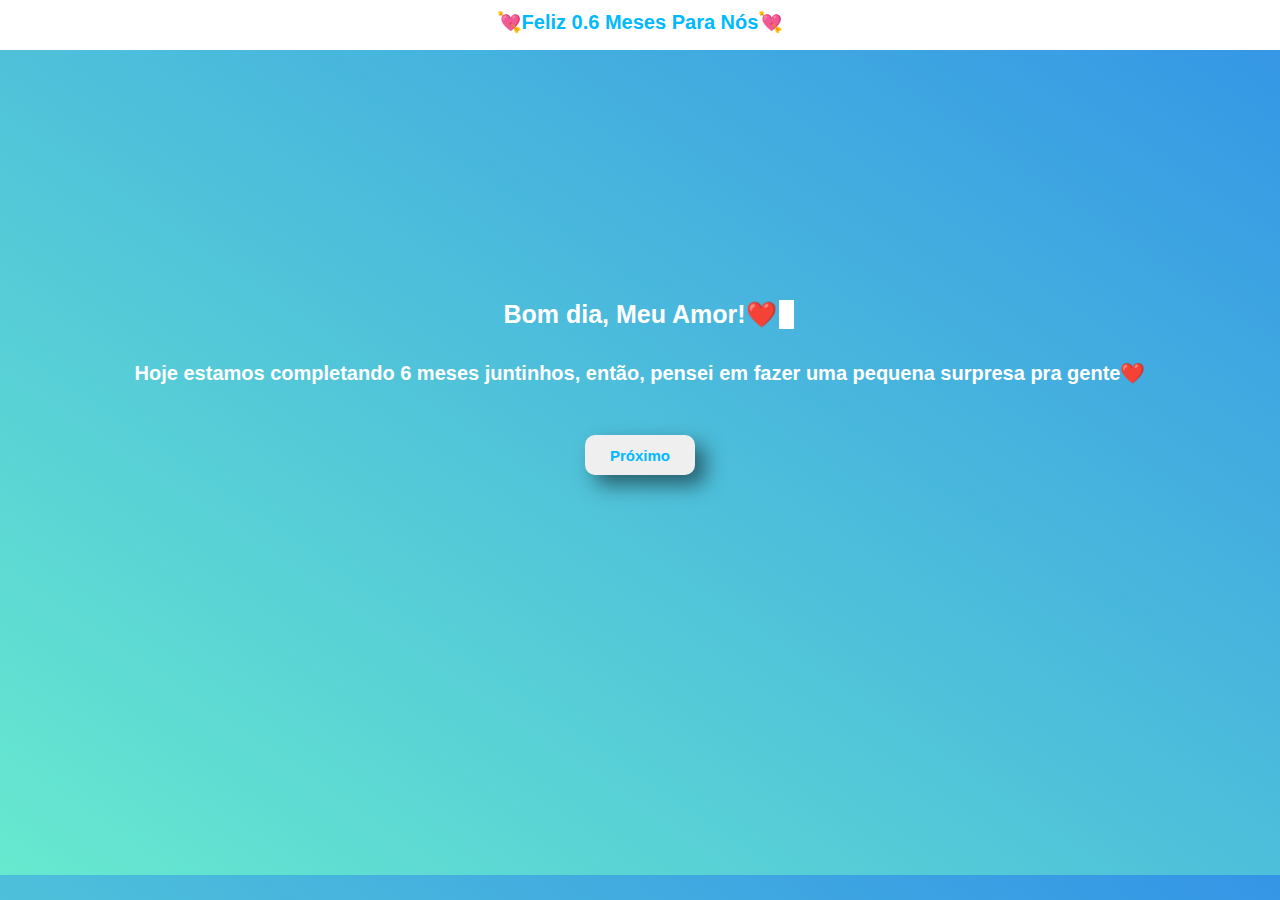
<file: index.html>
<!DOCTYPE html>
<html lang="pt-br">

<head>
    <link href="estilizacao.css" rel="stylesheet">
    <link rel="preconnect" href="https://fonts.googleapis.com">
    <link rel="preconnect" href="https://fonts.gstatic.com" crossorigin>
    <link href="https: //fonts.googleapis.com/css2? family= Roboto:wght@500 & display=swap" rel="stylesheet">
    <meta charset="UTF-8">
    <meta http-equiv="X-UA-Compatible" content="IE=edge">
    <meta name="viewport" content="width=device-width, initial-scale=1.0">
    <title>Feliz6meses</title>
</head>

<body>

    <div class="cabeca">
        <h3>💘Feliz 0.6 Meses Para Nós💘</h3>
    </div>

    <div class="inicio">
        <h1>Bom dia, Meu Amor!❤️</h1>
        <h2>Hoje estamos completando 6 meses juntinhos, então, pensei em fazer uma pequena surpresa pra gente❤️
        </h2>
    </div>

    <div class="botao1">
        <a href="index2.html"><button>Próximo</button></a>
    </div>


</body>

</html>
</file>
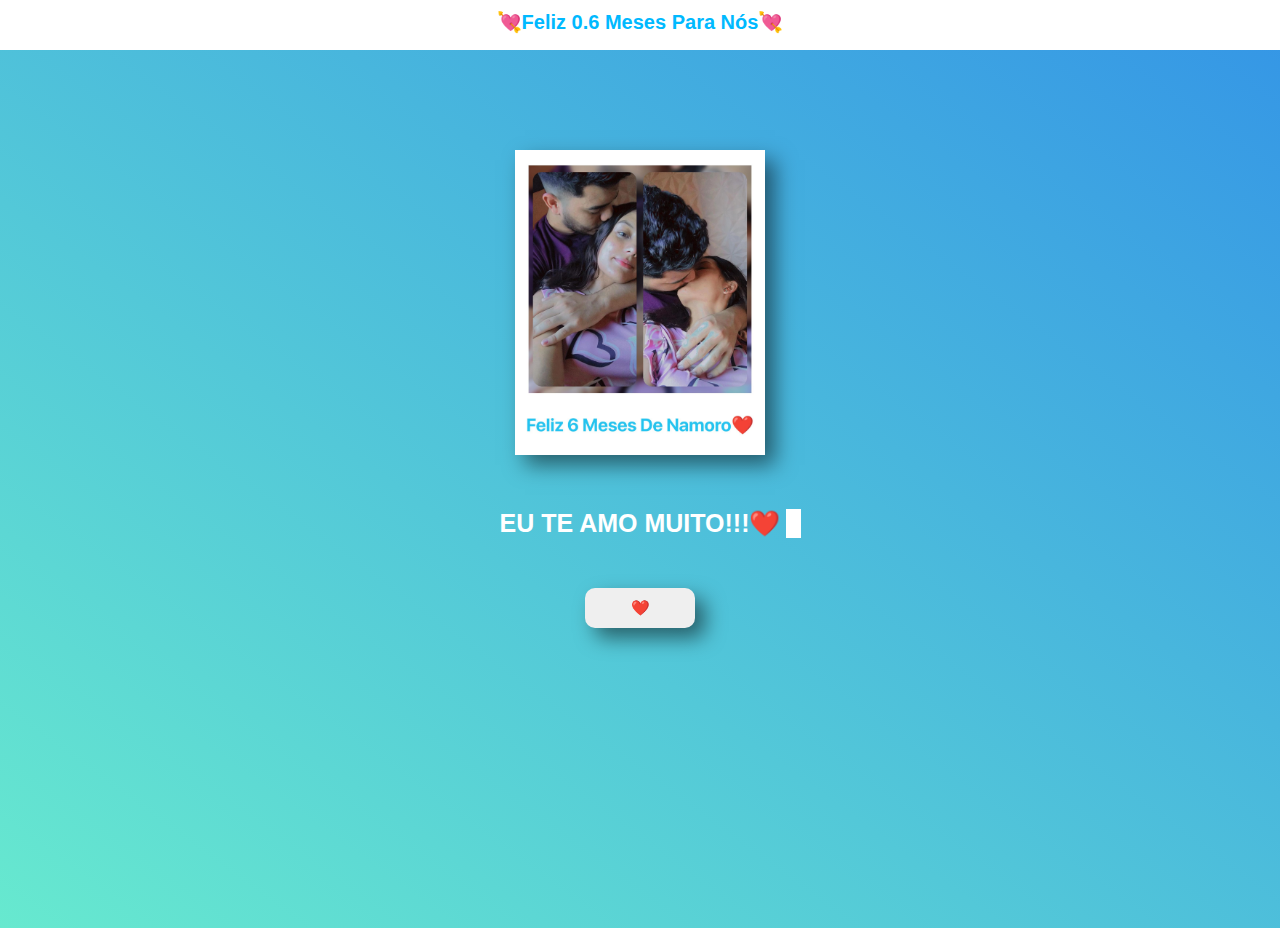
<file: index10.html>
<!DOCTYPE html>
<html lang="pt-br">

<head>
    <link href="estilizacao10.css" rel="stylesheet">
    <link rel="preconnect" href="https://fonts.googleapis.com">
    <link rel="preconnect" href="https://fonts.gstatic.com" crossorigin>
    <link href="https: //fonts.googleapis.com/css2? family= Roboto:wght@500 & display=swap" rel="stylesheet">
    <meta charset="UTF-8">
    <meta http-equiv="X-UA-Compatible" content="IE=edge">
    <meta name="viewport" content="width=device-width, initial-scale=1.0">
    <title>Feliz6meses</title>
</head>

<body>

    <div class="cabeca">
        <h3>💘Feliz 0.6 Meses Para Nós💘</h3>
    </div>

    <div class="imagem1">
        <img class="foto1" src="1664736441947.jpg" alt="">
    </div>

    <div class="inicio">
        <h1>EU TE AMO MUITO!!!❤️</h1>
    </div>

    <div class="botao1">
        <a href="index11.html"><button>❤️</button></a>
    </div>


</body>

</html>
</file>
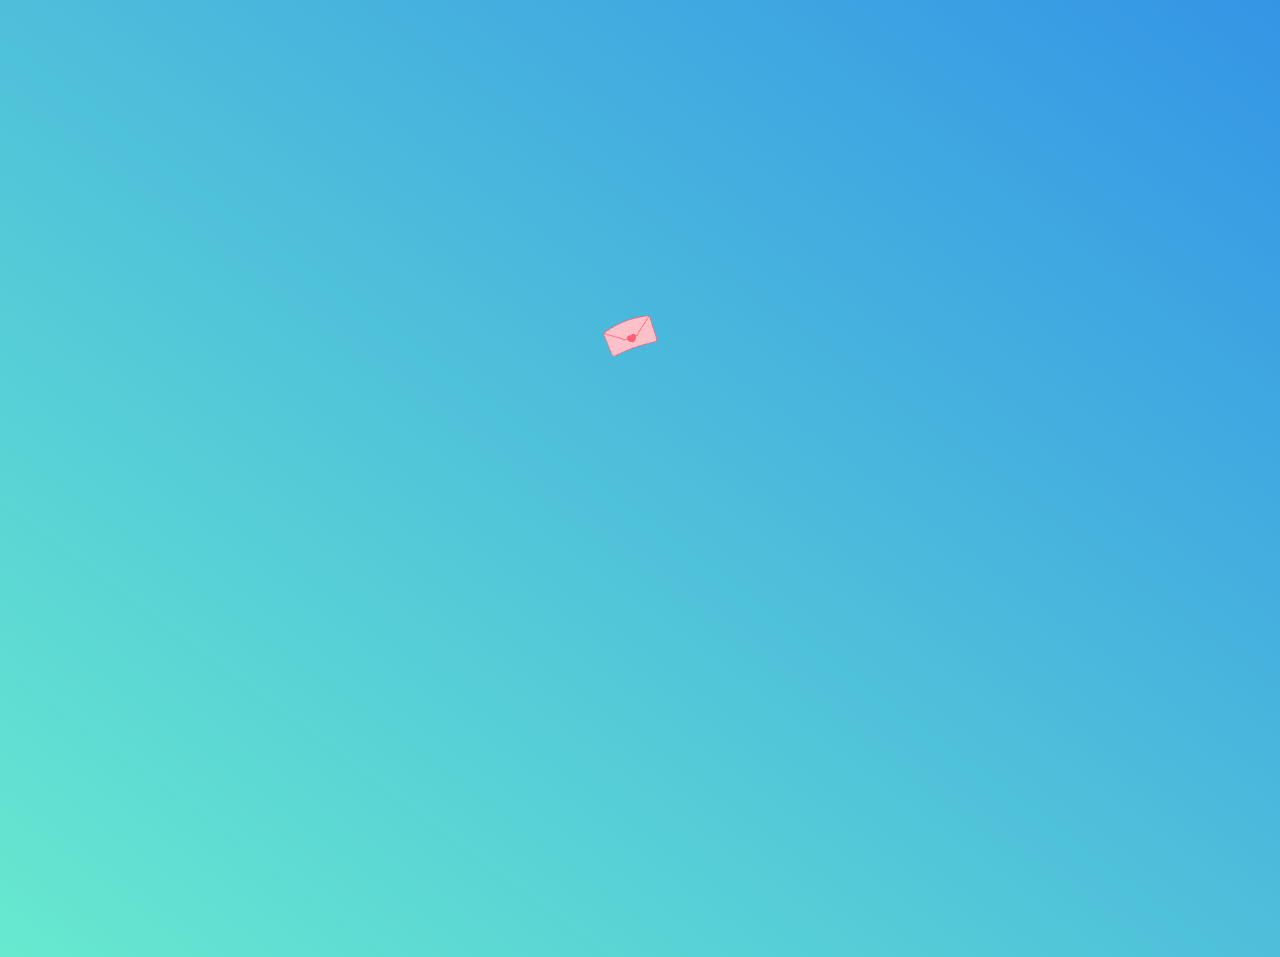
<file: index11.html>
<!DOCTYPE html>
<html lang="pt-br">

<head>
    <link href="estilizacao11.css" rel="stylesheet">
    <link rel="preconnect" href="https://fonts.googleapis.com">
    <link rel="preconnect" href="https://fonts.gstatic.com" crossorigin>
    <link href="https: //fonts.googleapis.com/css2? family= Roboto:wght@500 & display=swap" rel="stylesheet">
    <meta charset="UTF-8">
    <meta http-equiv="X-UA-Compatible" content="IE=edge">
    <meta name="viewport" content="width=device-width, initial-scale=1.0">
    <title>Feliz6meses</title>
</head>

<body>

    <div class="imagem1">
        <img class="foto1" src="2f82bb5524663e046922d08a1cdb2ddd.gif" alt="">
    </div>

</body>

</html>
</file>
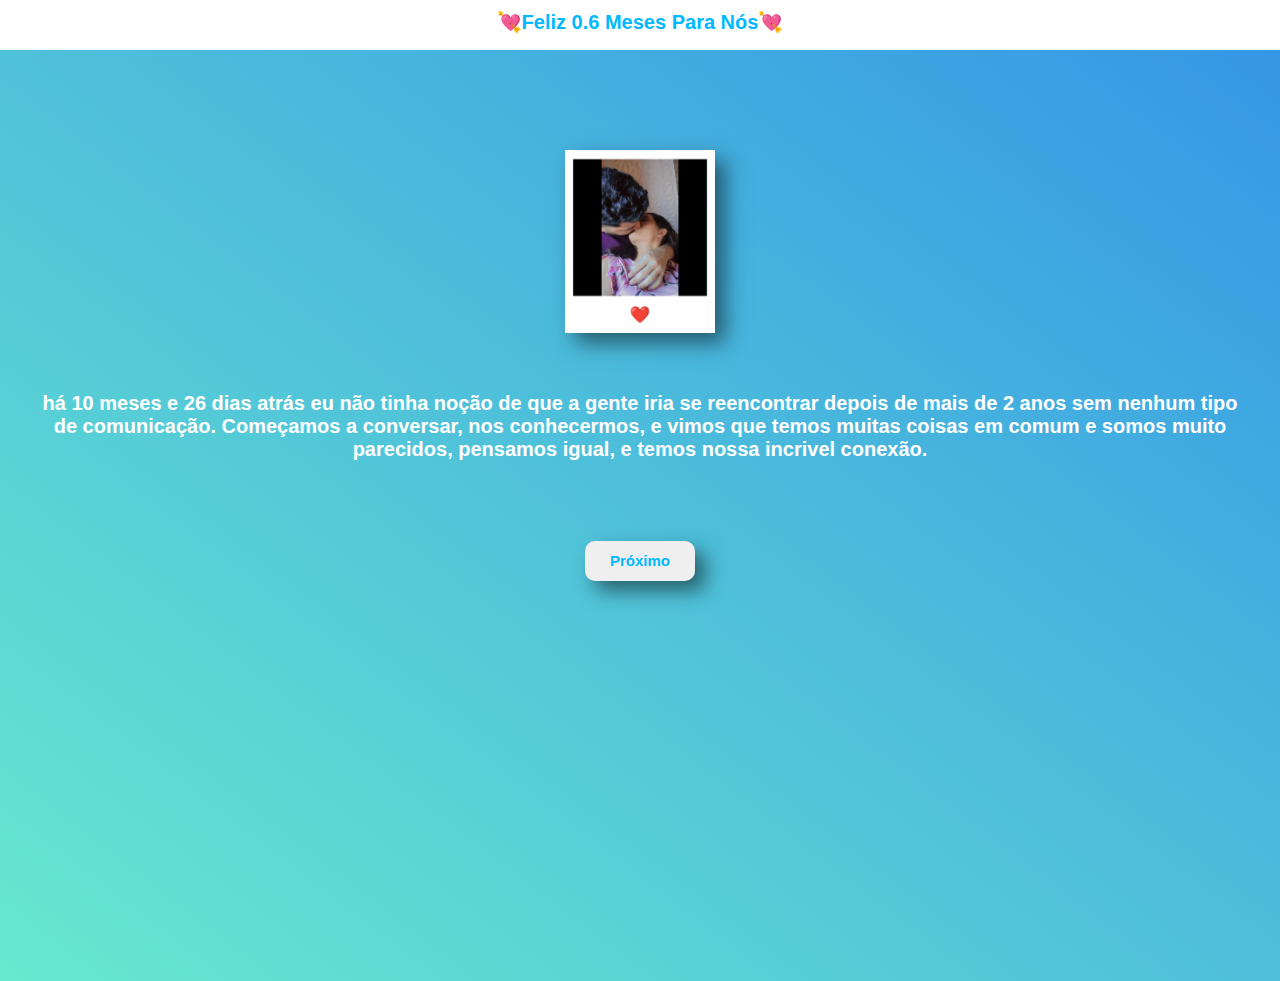
<file: index2.html>
<!DOCTYPE html>
<html lang="pt-br">

<head>
    <link href="estilizacao2.css" rel="stylesheet">
    <link rel="preconnect" href="https://fonts.googleapis.com">
    <link rel="preconnect" href="https://fonts.gstatic.com" crossorigin>
    <link href="https: //fonts.googleapis.com/css2? family= Roboto:wght@500 & display=swap" rel="stylesheet">
    <meta charset="UTF-8">
    <meta http-equiv="X-UA-Compatible" content="IE=edge">
    <meta name="viewport" content="width=device-width, initial-scale=1.0">
    <title>Feliz6meses</title>
</head>

<body>

    <div class="cabeca">
        <h3>💘Feliz 0.6 Meses Para Nós💘</h3>
    </div>

    <div class="imagem1">
        <img class="foto1" src="1663511635988.jpg" alt="">
    </div>

    <div class="inicio">
        <h1>há 10 meses e 26 dias atrás eu não tinha noção de que a gente iria se reencontrar depois de mais de 2 anos sem nenhum tipo de comunicação. Começamos a conversar, nos conhecermos, e vimos que temos muitas coisas em comum e somos muito parecidos, pensamos igual, e temos nossa incrivel conexão.</h1>
    </div>
    
    <div class="botao1">
        <a href="index3.html"><button>Próximo</button></a>
    </div>

</body>

</html>
</file>
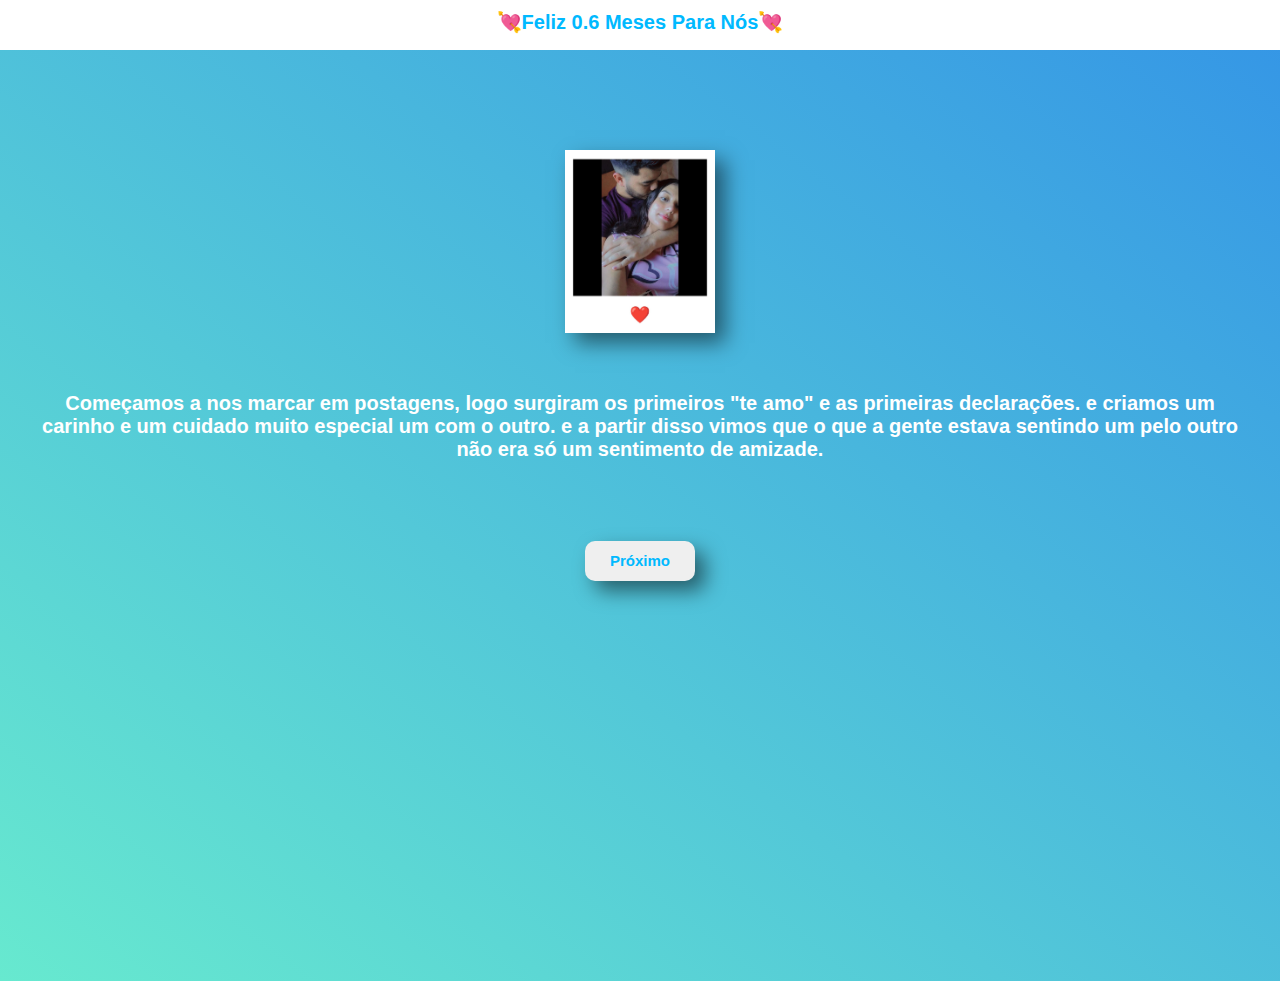
<file: index3.html>
<!DOCTYPE html>
<html lang="pt-br">

<head>
    <link href="estilizacao3.css" rel="stylesheet">
    <link rel="preconnect" href="https://fonts.googleapis.com">
    <link rel="preconnect" href="https://fonts.gstatic.com" crossorigin>
    <link href="https: //fonts.googleapis.com/css2? family= Roboto:wght@500 & display=swap" rel="stylesheet">
    <meta charset="UTF-8">
    <meta http-equiv="X-UA-Compatible" content="IE=edge">
    <meta name="viewport" content="width=device-width, initial-scale=1.0">
    <title>Feliz6meses</title>
</head>

<body>

    <div class="cabeca">
        <h3>💘Feliz 0.6 Meses Para Nós💘</h3>
    </div>

    <div class="imagem1">
        <img class="foto1" src="1663511813491.jpg" alt="">
    </div>

    <div class="inicio">
        <h1>Começamos a nos marcar em postagens, logo surgiram os primeiros "te amo" e as primeiras declarações. e criamos um carinho e um cuidado muito especial um com o outro. e a partir disso vimos que o que a gente estava sentindo um pelo outro não era só um sentimento de amizade.</h1>
    </div>

    <div class="botao1">
       <a href="index4.html"><button>Próximo</button></a>
    </div>

</body>

</html>
</file>
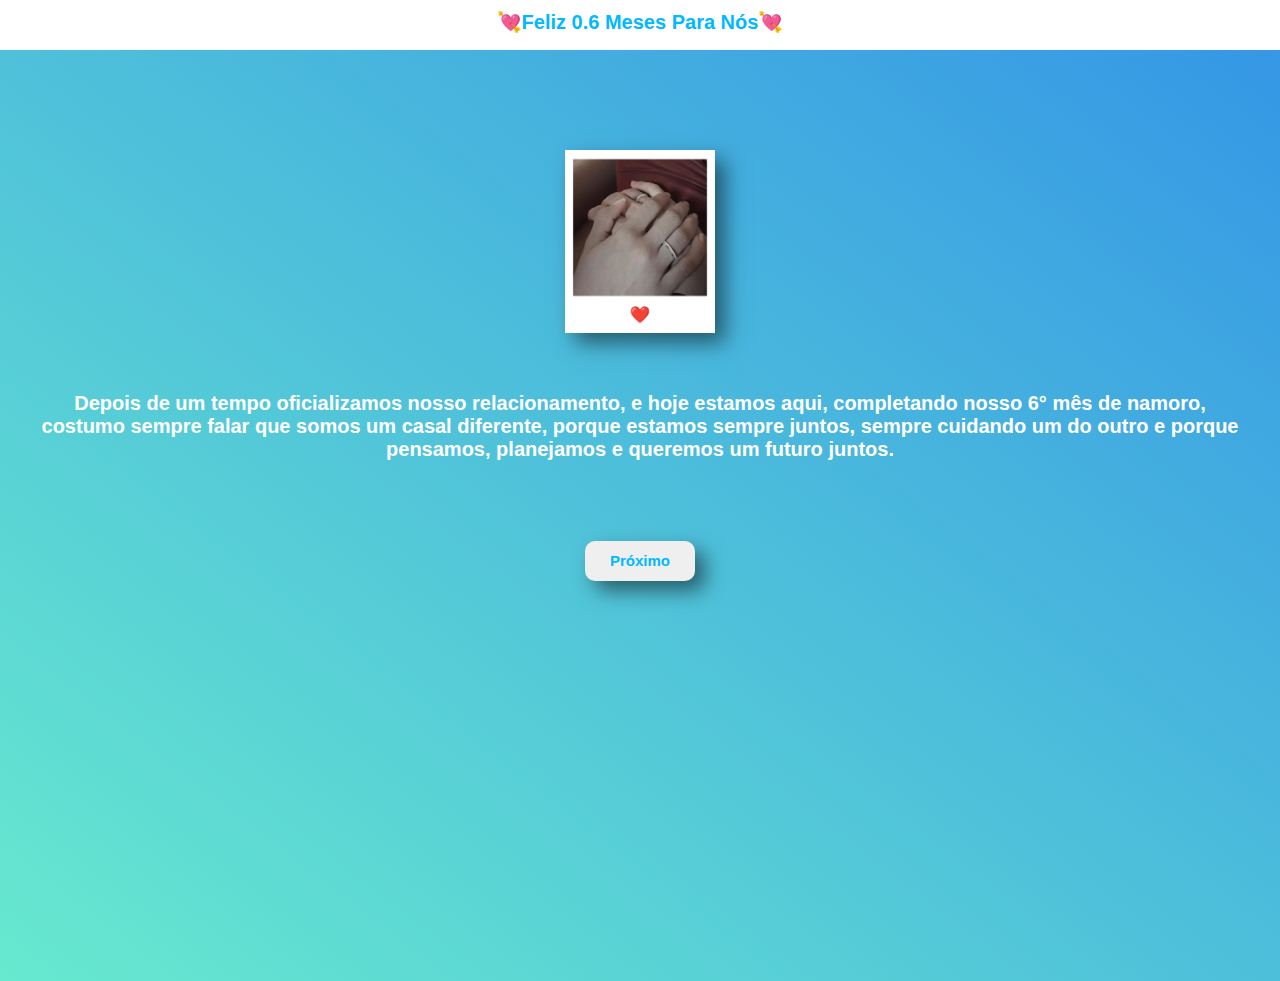
<file: index4.html>
<!DOCTYPE html>
<html lang="pt-br">

<head>
    <link href="estilizacao4.css" rel="stylesheet">
    <link rel="preconnect" href="https://fonts.googleapis.com">
    <link rel="preconnect" href="https://fonts.gstatic.com" crossorigin>
    <link href="https: //fonts.googleapis.com/css2? family= Roboto:wght@500 & display=swap" rel="stylesheet">
    <meta charset="UTF-8">
    <meta http-equiv="X-UA-Compatible" content="IE=edge">
    <meta name="viewport" content="width=device-width, initial-scale=1.0">
    <title>Feliz6meses</title>
</head>

<body>

    <div class="cabeca">
        <h3>💘Feliz 0.6 Meses Para Nós💘</h3>
    </div>

    <div class="imagem1">
        <img class="foto1" src="1663511450450.jpg" alt="">
    </div>

    <div class="inicio">
        <h1>Depois de um tempo oficializamos nosso relacionamento, e hoje estamos aqui, completando nosso 6° mês de namoro, costumo sempre falar que somos um casal diferente, porque estamos sempre juntos, sempre cuidando um do outro e porque pensamos, planejamos e queremos um futuro juntos.</h1>
    </div>

    <div class="botao1">
        <a href="index5.html"><button>Próximo</button></a>
    </div>

</body>

</html>
</file>
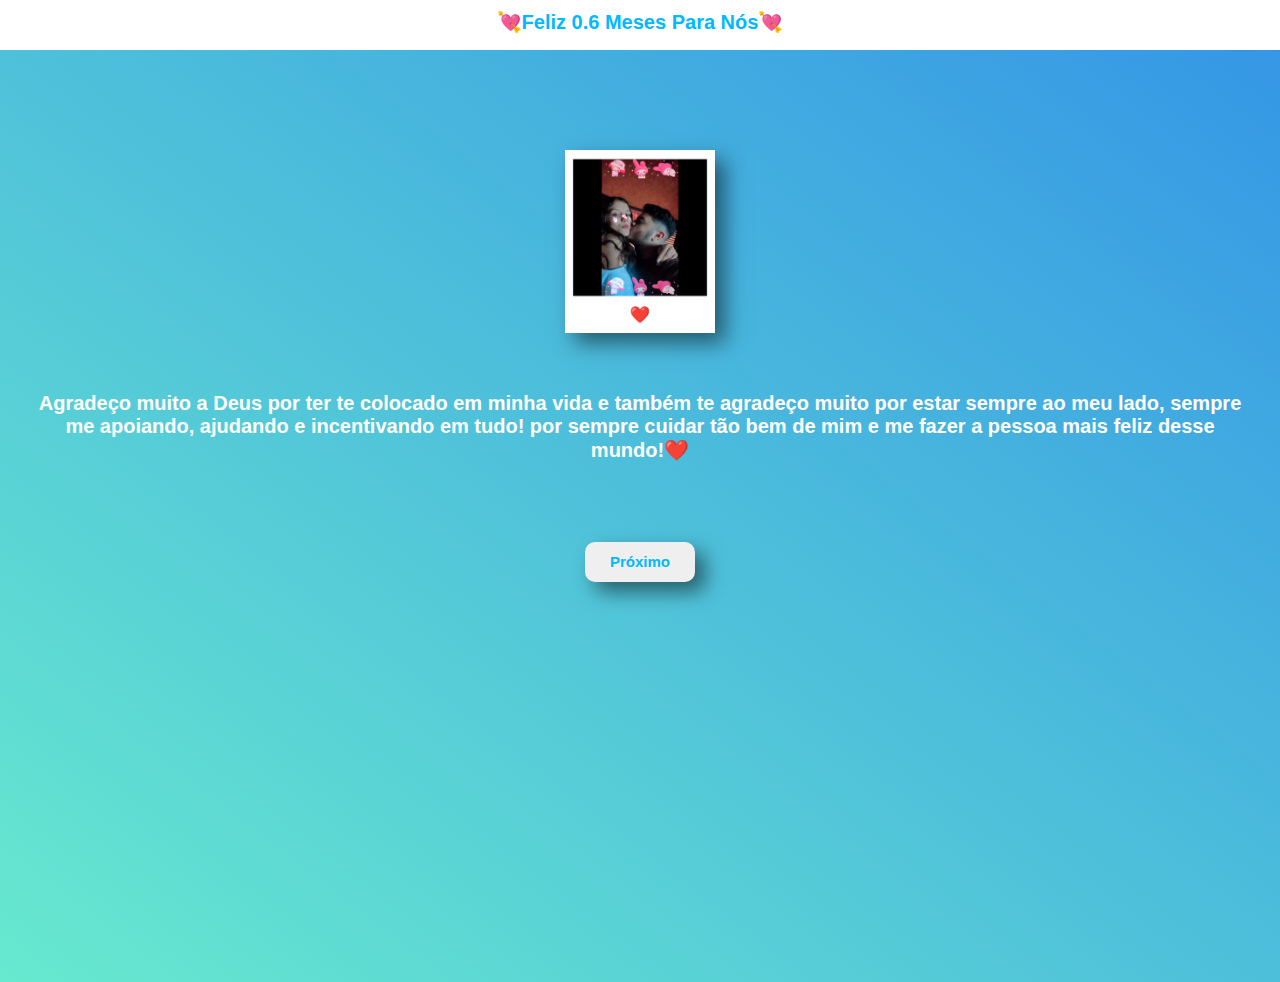
<file: index5.html>
<!DOCTYPE html>
<html lang="pt-br">

<head>
    <link href="estilizacao5.css" rel="stylesheet">
    <link rel="preconnect" href="https://fonts.googleapis.com">
    <link rel="preconnect" href="https://fonts.gstatic.com" crossorigin>
    <link href="https: //fonts.googleapis.com/css2? family= Roboto:wght@500 & display=swap" rel="stylesheet">
    <meta charset="UTF-8">
    <meta http-equiv="X-UA-Compatible" content="IE=edge">
    <meta name="viewport" content="width=device-width, initial-scale=1.0">
    <title>Feliz6meses</title>
</head>

<body>

    <div class="cabeca">
        <h3>💘Feliz 0.6 Meses Para Nós💘</h3>
    </div>

    <div class="imagem1">
        <img class="foto1" src="1663512010883.jpg" alt="">
    </div>

    <div class="inicio">
        <h1>Agradeço muito a Deus por ter te colocado em minha vida e também te agradeço muito por estar sempre ao meu lado, sempre me apoiando, ajudando e incentivando em tudo! por sempre cuidar tão bem de mim e me fazer a pessoa mais feliz desse mundo!❤️</h1>
    </div>

    <div class="botao1">
        <a href="index6.html"><button>Próximo</button></a>
    </div>

</body>

</html>
</file>
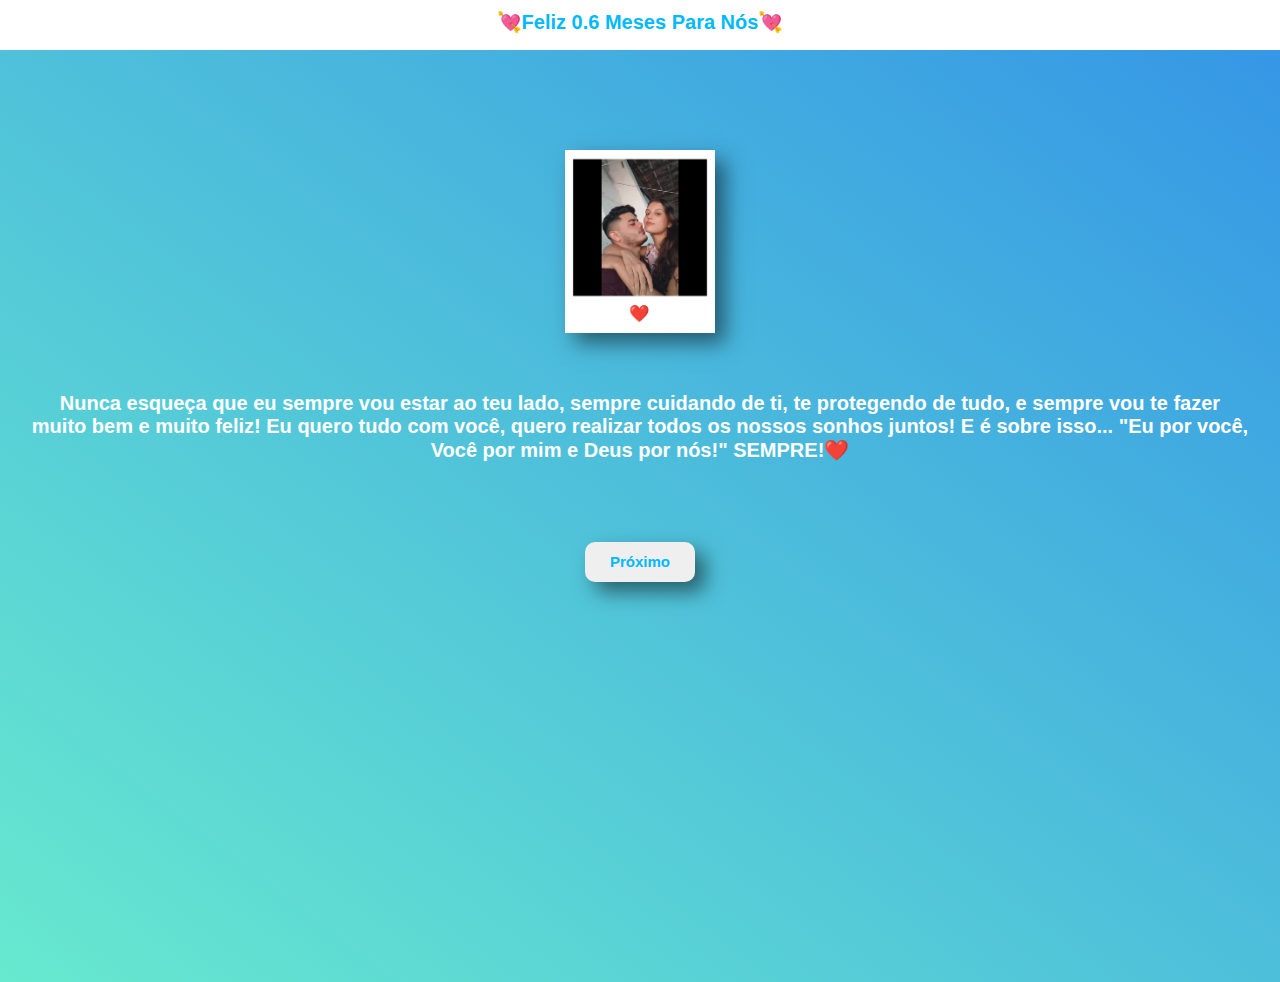
<file: index6.html>
<!DOCTYPE html>
<html lang="pt-br">

<head>
    <link href="estilizacao6.css" rel="stylesheet">
    <link rel="preconnect" href="https://fonts.googleapis.com">
    <link rel="preconnect" href="https://fonts.gstatic.com" crossorigin>
    <link href="https: //fonts.googleapis.com/css2? family= Roboto:wght@500 & display=swap" rel="stylesheet">
    <meta charset="UTF-8">
    <meta http-equiv="X-UA-Compatible" content="IE=edge">
    <meta name="viewport" content="width=device-width, initial-scale=1.0">
    <title>Feliz6meses</title>
</head>

<body>

    <div class="cabeca">
        <h3>💘Feliz 0.6 Meses Para Nós💘</h3>
    </div>

    <div class="imagem1">
        <img class="foto1" src="1663512138020.jpg" alt="">
    </div>

    <div class="inicio">
        <h1>Nunca esqueça que eu sempre vou estar ao teu lado, sempre cuidando de ti, te protegendo de tudo, e sempre vou te fazer muito bem e muito feliz! Eu quero tudo com você, quero realizar todos os nossos sonhos juntos! E é sobre isso... "Eu por você, Você por mim e Deus por nós!" SEMPRE!❤️</h1>
    </div>

    <div class="botao1">
        <a href="index7.html"><button>Próximo</button></a>
    </div>

</body>

</html>
</file>
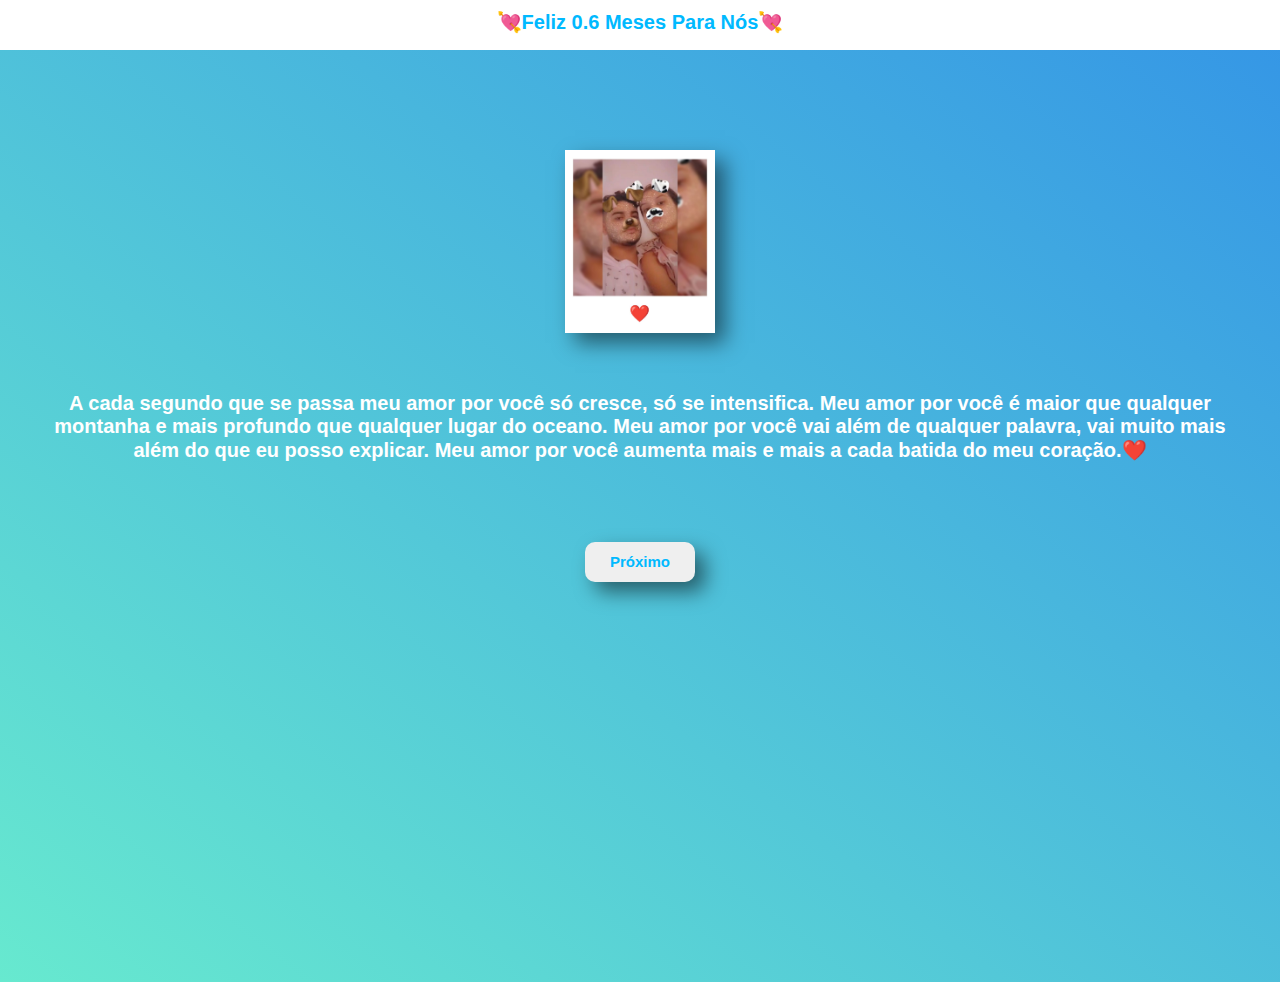
<file: index7.html>
<!DOCTYPE html>
<html lang="pt-br">

<head>
    <link href="estilizacao7.css" rel="stylesheet">
    <link rel="preconnect" href="https://fonts.googleapis.com">
    <link rel="preconnect" href="https://fonts.gstatic.com" crossorigin>
    <link href="https: //fonts.googleapis.com/css2? family= Roboto:wght@500 & display=swap" rel="stylesheet">
    <meta charset="UTF-8">
    <meta http-equiv="X-UA-Compatible" content="IE=edge">
    <meta name="viewport" content="width=device-width, initial-scale=1.0">
    <title>Feliz6meses</title>
</head>

<body>

    <div class="cabeca">
        <h3>💘Feliz 0.6 Meses Para Nós💘</h3>
    </div>

    <div class="imagem1">
        <img class="foto1" src="1664236593142.jpg" alt="">
    </div>

    <div class="inicio">
        <h1>A cada segundo que se passa meu amor por você só cresce, só se intensifica. Meu amor por você é maior que qualquer montanha e mais profundo que qualquer lugar do oceano. Meu amor por você vai além de qualquer palavra, vai muito mais além do que eu posso explicar. Meu amor por você aumenta mais e mais a cada batida do meu coração.❤️  </h1>
    </div>

    <div class="botao1">
        <a href="index8.html"><button>Próximo</button></a>
    </div>

</body>

</html>
</file>
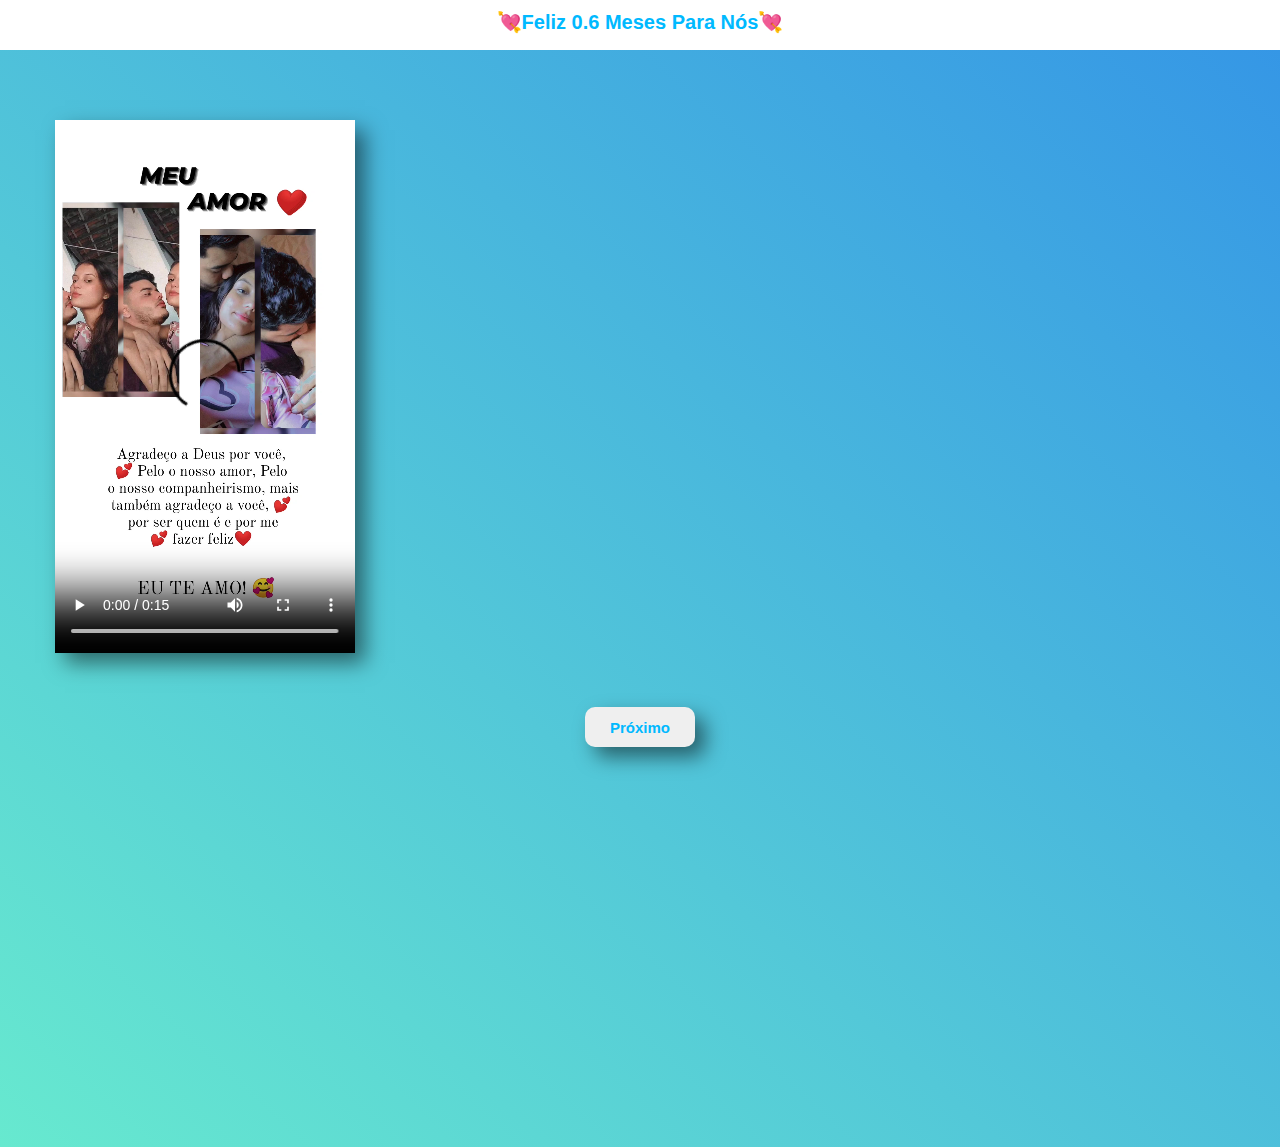
<file: index9.html>
<!DOCTYPE html>
<html lang="pt-br">

<head>
    <link href="estilizacao9.css" rel="stylesheet">
    <link rel="preconnect" href="https://fonts.googleapis.com">
    <link rel="preconnect" href="https://fonts.gstatic.com" crossorigin>
    <link href="https: //fonts.googleapis.com/css2? family= Roboto:wght@500 & display=swap" rel="stylesheet">
    <meta charset="UTF-8">
    <meta http-equiv="X-UA-Compatible" content="IE=edge">
    <meta name="viewport" content="width=device-width, initial-scale=1.0">
    <title>Feliz6meses</title>
</head>

<body>

    <div class="cabeca">
        <h3>💘Feliz 0.6 Meses Para Nós💘</h3>
    </div>
    

    <div class="vid">
        <video class="vid2" controls autoplay loop width="230px"
            src="lv_7148431643924090118_20221002142131.mp4"></video>
    </div>


    <div class="botao1">
        <a href="index10.html"><button>Próximo</button></a>
    </div>

</body>

</html>
</file>
<file: estilizacao.css>
* {
    padding: 0 auto;
    margin: 0;
    box-sizing: border-box;
    font-family: 'Roboto', sans-serif;
}

body {
    background: linear-gradient(to bottom left, #3495e6, #67e9cf);
    margin-bottom: 400px;
}

.cabeca {
    height: 50px;
    background-color: white;
}

h3 {
    text-align: center;
    font-size: 20px;
    padding-top: 10px;
    color: #00b9ff;
    font-weight: bold;

}

.inicio {
    margin-top: 250px;
    text-align: center;
}

h1 {
    font-size: 25px;
    color: white;
    margin-bottom: 20px;
}

h1 {
    box-shadow: .6em 0 0 white;
    margin: 2rem auto;
    width: 20ch;
    overflow: hidden;
    color: #FFF;
    white-space: nowrap;
    animation: caret .5s step-end infinite alternate,
        type 2s steps(23, end)
}



@keyframes type {
    0% {
        width: 0;
    }

}

@keyframes caret {
    50% {
        box-shadow: .6em 0 0 transparent;
    }
}


h2 {
    font-size: 20px;
    color: white;

}

h3 {
    box-shadow: .6em 0 0 white;
    margin: auto;
    width: 26ch;
    overflow: hidden;
    white-space: nowrap;
    animation: caret .5s step-end infinite alternate,
        type 2s steps(23, end)
}



@keyframes type {
    0% {
        width: 0;
    }

}

@keyframes caret {
    50% {
        box-shadow: .6em 0 0 transparent;
    }
}

.botao1 {
    text-align: center;
    margin-top: 50px;
}

button {
    width: 110px;
    height: 40px;
    border-radius: 10px;
    border: none;
    font-size: 15px;
    box-shadow: 10px 10px 20px rgba(0, 0, 0, 0.5);
    color: #00b9ff;
    font-weight: bold;
}

button:hover {
    color: #00b9ff;
    background-color: white;
    transition: 0.5s;
    box-shadow: 10px 10px 20px rgba(0, 0, 0, 0.5);
}

button:active {
    color: gray;
    opacity: 0.7;
}
</file>
<file: estilizacao10.css>
* {
    padding: 0 auto;
    margin: 0;
    box-sizing: border-box;
    font-family: 'Roboto', sans-serif;
}

body {
    background: linear-gradient(to bottom left, #3495e6, #67e9cf);
}

.cabeca {
    height: 50px;
    background-color: white;
}

.imagem1 {
    text-align: center;
}

.foto1 {
    width: 250px;
    margin-top: 100px;
    box-shadow: 10px 10px 20px rgba(0, 0, 0, 0.5);
    transform: translatey(0px);
    animation: float 3s ease-in-out infinite;
}

@keyframes float {
    0% {
        transform: translatey(0px);
    }

    50% {
        transform: translatey(-15px);
    }

    100% {
        transform: translatey(0px);
    }
}

h3 {
    text-align: center;
    font-size: 20px;
    padding-top: 10px;
    color: #00b9ff;
    font-weight: bold;

}

.inicio {
    margin-top: 50px;
    text-align: center;
}

h1 {
    font-size: 25px;
    color: white;
    margin-bottom: 20px;
}

h1 {
    box-shadow: .6em 0 0 white;
    margin: 2rem auto;
    width: 21ch;
    overflow: hidden;
    color: #FFF;
    white-space: nowrap;
    animation: caret .5s step-end infinite alternate,
        type 2s steps(23, end)
}



@keyframes type {
    0% {
        width: 0;
    }

}

@keyframes caret {
    50% {
        box-shadow: .6em 0 0 transparent;
    }
}


h2 {
    font-size: 20px;
    color: white;

}

h4 {
    font-size: 20px;
    color: white;

}

@keyframes type {
    0% {
        width: 0;
    }

}

@keyframes caret {
    50% {
        box-shadow: .6em 0 0 transparent;
    }
}

.botao1 {
    text-align: center;
    margin-top: 50px;
}

button {
    width: 110px;
    height: 40px;
    border-radius: 10px;
    border: none;
    font-size: 15px;
    box-shadow: 10px 10px 20px rgba(0, 0, 0, 0.5);
    color: #00b9ff;
    font-weight: bold;
    margin-bottom: 300px;
}

button:hover {
    color: #00b9ff;
    background-color: white;
    transition: 0.5s;
    box-shadow: 10px 10px 20px rgba(0, 0, 0, 0.5);
}

button:active {
    color: gray;
    opacity: 0.7;
}
</file>
<file: estilizacao11.css>
* {
    padding: 0 auto;
    margin: 0;
    box-sizing: border-box;
    font-family: 'Roboto', sans-serif;
}

body {
    background: linear-gradient(to bottom left, #3495e6, #67e9cf);
    margin-bottom: 500px;
}

.cabeca {
    height: 50px;
    background-color: white;
}

.imagem1 {
    text-align: center;
}

.foto1 {
    padding-top: 150px;
    width: 250px;
    margin-top: 100px;
    transform: translatey(0px);
    animation: float 3s ease-in-out infinite;
}

@keyframes float {
    0% {
        transform: translatey(0px);
    }

    50% {
        transform: translatey(-15px);
    }

    100% {
        transform: translatey(0px);
    }
}

h3 {
    text-align: center;
    font-size: 20px;
    padding-top: 10px;
    color: #00b9ff;
    font-weight: bold;

}

.inicio {
    margin-top: 50px;
    text-align: center;
}

h1 {
    font-size: 25px;
    color: white;
    margin-bottom: 20px;
}

h1 {
    box-shadow: .6em 0 0 white;
    margin: 2rem auto;
    width: 21ch;
    overflow: hidden;
    color: #FFF;
    white-space: nowrap;
    animation: caret .5s step-end infinite alternate,
        type 2s steps(23, end)
}



@keyframes type {
    0% {
        width: 0;
    }

}

@keyframes caret {
    50% {
        box-shadow: .6em 0 0 transparent;
    }
}


h2 {
    font-size: 20px;
    color: white;

}

h4 {
    font-size: 20px;
    color: white;

}

@keyframes type {
    0% {
        width: 0;
    }

}

@keyframes caret {
    50% {
        box-shadow: .6em 0 0 transparent;
    }
}

.botao1 {
    text-align: center;
    margin-top: 50px;
}

button {
    width: 110px;
    height: 40px;
    border-radius: 10px;
    border: none;
    font-size: 15px;
    box-shadow: 10px 10px 20px rgba(0, 0, 0, 0.5);
    color: #00b9ff;
    font-weight: bold;
    margin-bottom: 300px;
}

button:hover {
    color: #00b9ff;
    background-color: white;
    transition: 0.5s;
    box-shadow: 10px 10px 20px rgba(0, 0, 0, 0.5);
}

button:active {
    color: gray;
    opacity: 0.7;
}
</file>
<file: estilizacao2.css>
* {
    padding: 0 auto;
    margin: 0;
    box-sizing: border-box;
    font-family: 'Roboto', sans-serif;
}

body {
    background: linear-gradient(to bottom left, #3495e6, #67e9cf);
    margin-bottom: 400px;
}

.cabeca {
    height: 50px;
    background-color: white;
}

h3 {
    text-align: center;
    font-size: 20px;
    padding-top: 10px;
    color: #00b9ff;
    font-weight: bold;
}

@keyframes float {
    0% {
        transform: translatey(0px);
    }

    50% {
        transform: translatey(-20px);
    }

    100% {
        transform: translatey(0px);
    }
}

.imagem1 {
    text-align: center;
}

.foto1 {
    width: 150px;
    margin-top: 100px;
    box-shadow: 10px 10px 20px rgba(0, 0, 0, 0.5);
    transform: translatey(0px);
    animation: float 3s ease-in-out infinite;
}

.inicio {
    text-align: center;
}

h1 {
    margin-top: 25px;
    font-size: 20px;
    color: white;
    margin-bottom: 20px;
    padding: 30px;
}

.botao1 {
    text-align: center;
    margin-top: 50px;
}

button {
    width: 110px;
    height: 40px;
    border-radius: 10px;
    border: none;
    font-size: 15px;
    box-shadow: 10px 10px 20px rgba(0, 0, 0, 0.5);
    color: #00b9ff;
    font-weight: bold;
}

button:hover {
    color: #00b9ff;
    background-color: white;
    transition: 0.5s;
    box-shadow: 10px 10px 20px rgba(0, 0, 0, 0.5);
}

button:active {
    color: gray;
    opacity: 0.7;
}
</file>
<file: estilizacao3.css>
* {
    padding: 0 auto;
    margin: 0;
    box-sizing: border-box;
    font-family: 'Roboto', sans-serif;
}

body {
    background: linear-gradient(to bottom left, #3495e6, #67e9cf);
    margin-bottom: 400px;
}

.cabeca {
    height: 50px;
    background-color: white;
}

h3 {
    text-align: center;
    font-size: 20px;
    padding-top: 10px;
    color: #00b9ff;
    font-weight: bold;
}

@keyframes float {
    0% {
        transform: translatey(0px);
    }

    50% {
        transform: translatey(-15px);
    }

    100% {
        transform: translatey(0px);
    }
}

.imagem1 {
    text-align: center;
}

.foto1 {
    width: 150px;
    margin-top: 100px;
    box-shadow: 10px 10px 20px rgba(0, 0, 0, 0.5);
    transform: translatey(0px);
    animation: float 3s ease-in-out infinite;
}

.inicio {
    text-align: center;
}

h1 {
    margin-top: 25px;
    font-size: 20px;
    color: white;
    margin-bottom: 20px;
    padding: 30px;
}

.botao1 {
    text-align: center;
    margin-top: 50px;
}

button {
    width: 110px;
    height: 40px;
    border-radius: 10px;
    border: none;
    font-size: 15px;
    box-shadow: 10px 10px 20px rgba(0, 0, 0, 0.5);
    color: #00b9ff;
    font-weight: bold;
}

button:hover {
    color: #00b9ff;
    background-color: white;
    transition: 0.5s;
    box-shadow: 10px 10px 20px rgba(0, 0, 0, 0.5);
}

button:active {
    color: gray;
    opacity: 0.7;
}
</file>
<file: estilizacao4.css>
* {
    padding: 0 auto;
    margin: 0;
    box-sizing: border-box;
    font-family: 'Roboto', sans-serif;
}

body {
    background: linear-gradient(to bottom left, #3495e6, #67e9cf);
    margin-bottom: 400px;
}

.cabeca {
    height: 50px;
    background-color: white;
}

h3 {
    text-align: center;
    font-size: 20px;
    padding-top: 10px;
    color: #00b9ff;
    font-weight: bold;
}

@keyframes float {
    0% {
        transform: translatey(0px);
    }

    50% {
        transform: translatey(-15px);
    }

    100% {
        transform: translatey(0px);
    }
}

.imagem1 {
    text-align: center;
}

.foto1 {
    width: 150px;
    margin-top: 100px;
    box-shadow: 10px 10px 20px rgba(0, 0, 0, 0.5);
    transform: translatey(0px);
    animation: float 3s ease-in-out infinite;
}

.inicio {
    text-align: center;
}

h1 {
    margin-top: 25px;
    font-size: 20px;
    color: white;
    margin-bottom: 20px;
    padding: 30px;
}

.botao1 {
    text-align: center;
    margin-top: 50px;
}

button {
    width: 110px;
    height: 40px;
    border-radius: 10px;
    border: none;
    font-size: 15px;
    box-shadow: 10px 10px 20px rgba(0, 0, 0, 0.5);
    color: #00b9ff;
    font-weight: bold;
}

button:hover {
    color: #00b9ff;
    background-color: white;
    transition: 0.5s;
    box-shadow: 10px 10px 20px rgba(0, 0, 0, 0.5);
}

button:active {
    color: gray;
    opacity: 0.7;
}
</file>
<file: estilizacao5.css>
* {
    padding: 0 auto;
    margin: 0;
    box-sizing: border-box;
    font-family: 'Roboto', sans-serif;
}

body {
    background: linear-gradient(to bottom left, #3495e6, #67e9cf);
    margin-bottom: 400px;
}

.cabeca {
    height: 50px;
    background-color: white;
}

h3 {
    text-align: center;
    font-size: 20px;
    padding-top: 10px;
    color: #00b9ff;
    font-weight: bold;
}

@keyframes float {
    0% {
        transform: translatey(0px);
    }

    50% {
        transform: translatey(-15px);
    }

    100% {
        transform: translatey(0px);
    }
}

.imagem1 {
    text-align: center;
}

.foto1 {
    width: 150px;
    margin-top: 100px;
    box-shadow: 10px 10px 20px rgba(0, 0, 0, 0.5);
    transform: translatey(0px);
    animation: float 3s ease-in-out infinite;
}

.inicio {
    text-align: center;
}

h1 {
    margin-top: 25px;
    font-size: 20px;
    color: white;
    margin-bottom: 20px;
    padding: 30px;
}

.botao1 {
    text-align: center;
    margin-top: 50px;
}

button {
    width: 110px;
    height: 40px;
    border-radius: 10px;
    border: none;
    font-size: 15px;
    box-shadow: 10px 10px 20px rgba(0, 0, 0, 0.5);
    color: #00b9ff;
    font-weight: bold;
}

button:hover {
    color: #00b9ff;
    background-color: white;
    transition: 0.5s;
    box-shadow: 10px 10px 20px rgba(0, 0, 0, 0.5);
}

button:active {
    color: gray;
    opacity: 0.7;
}
</file>
<file: estilizacao6.css>
* {
    padding: 0 auto;
    margin: 0;
    box-sizing: border-box;
    font-family: 'Roboto', sans-serif;
}

body {
    background: linear-gradient(to bottom left, #3495e6, #67e9cf);
    margin-bottom: 400px;
}

.cabeca {
    height: 50px;
    background-color: white;
}

h3 {
    text-align: center;
    font-size: 20px;
    padding-top: 10px;
    color: #00b9ff;
    font-weight: bold;
}

h3 {
    text-align: center;
    font-size: 20px;
    padding-top: 10px;
    color: #00b9ff;
    font-weight: bold;
}

@keyframes float {
    0% {
        transform: translatey(0px);
    }

    50% {
        transform: translatey(-15px);
    }

    100% {
        transform: translatey(0px);
    }
}

.imagem1 {
    text-align: center;
}

.foto1 {
    width: 150px;
    margin-top: 100px;
    box-shadow: 10px 10px 20px rgba(0, 0, 0, 0.5);
    transform: translatey(0px);
    animation: float 3s ease-in-out infinite;
}

.inicio {
    text-align: center;
}

h1 {
    margin-top: 25px;
    font-size: 20px;
    color: white;
    margin-bottom: 20px;
    padding: 30px;
}

.botao1 {
    text-align: center;
    margin-top: 50px;
}

button {
    width: 110px;
    height: 40px;
    border-radius: 10px;
    border: none;
    font-size: 15px;
    box-shadow: 10px 10px 20px rgba(0, 0, 0, 0.5);
    color: #00b9ff;
    font-weight: bold;
}

button:hover {
    color: #00b9ff;
    background-color: white;
    transition: 0.5s;
    box-shadow: 10px 10px 20px rgba(0, 0, 0, 0.5);
}

button:active {
    color: gray;
    opacity: 0.7;
}
</file>
<file: estilizacao7.css>
* {
    padding: 0 auto;
    margin: 0;
    box-sizing: border-box;
    font-family: 'Roboto', sans-serif;
}

body {
    background: linear-gradient(to bottom left, #3495e6, #67e9cf);
    margin-bottom: 400px;
}

.cabeca {
    height: 50px;
    background-color: white;
}

h3 {
    text-align: center;
    font-size: 20px;
    padding-top: 10px;
    color: #00b9ff;
    font-weight: bold;
}

h3 {
    text-align: center;
    font-size: 20px;
    padding-top: 10px;
    color: #00b9ff;
    font-weight: bold;
}

@keyframes float {
    0% {
        transform: translatey(0px);
    }

    50% {
        transform: translatey(-15px);
    }

    100% {
        transform: translatey(0px);
    }
}

.imagem1 {
    text-align: center;
}

.foto1 {
    width: 150px;
    margin-top: 100px;
    box-shadow: 10px 10px 20px rgba(0, 0, 0, 0.5);
    transform: translatey(0px);
    animation: float 3s ease-in-out infinite;
}

.inicio {
    text-align: center;
}

h1 {
    margin-top: 25px;
    font-size: 20px;
    color: white;
    margin-bottom: 20px;
    padding: 30px;
}

.botao1 {
    text-align: center;
    margin-top: 50px;
}

button {
    width: 110px;
    height: 40px;
    border-radius: 10px;
    border: none;
    font-size: 15px;
    box-shadow: 10px 10px 20px rgba(0, 0, 0, 0.5);
    color: #00b9ff;
    font-weight: bold;
}

button:hover {
    color: #00b9ff;
    background-color: white;
    transition: 0.5s;
    box-shadow: 10px 10px 20px rgba(0, 0, 0, 0.5);
}

button:active {
    color: gray;
    opacity: 0.7;
}
</file>
<file: estilizacao9.css>
* {
    padding: 0 auto;
    margin: 0;
    box-sizing: border-box;
    font-family: 'Roboto', sans-serif;
}

body {
    background: linear-gradient(to bottom left, #3495e6, #67e9cf);
    margin-bottom: 400px;
}

.cabeca {
    height: 50px;
    background-color: white;
}

h3 {
    text-align: center;
    font-size: 20px;
    padding-top: 10px;
    color: #00b9ff;
    font-weight: bold;
}

.vid {
    margin-top: 20px;
    padding-left: 55px;
    padding-top: 50px;
}

.vid2 {
    width: 300px;
    box-shadow: 10px 10px 20px rgba(0, 0, 0, 0.5);
}

.botao1 {
    text-align: center;
    margin-top: 50px;
}

button {
    width: 110px;
    height: 40px;
    border-radius: 10px;
    border: none;
    font-size: 15px;
    box-shadow: 10px 10px 20px rgba(0, 0, 0, 0.5);
    color: #00b9ff;
    font-weight: bold;
}

button:hover {
    color: #00b9ff;
    background-color: white;
    transition: 0.5s;
    box-shadow: 10px 10px 20px rgba(0, 0, 0, 0.5);
}

button:active {
    color: gray;
    opacity: 0.7;
}
</file>
